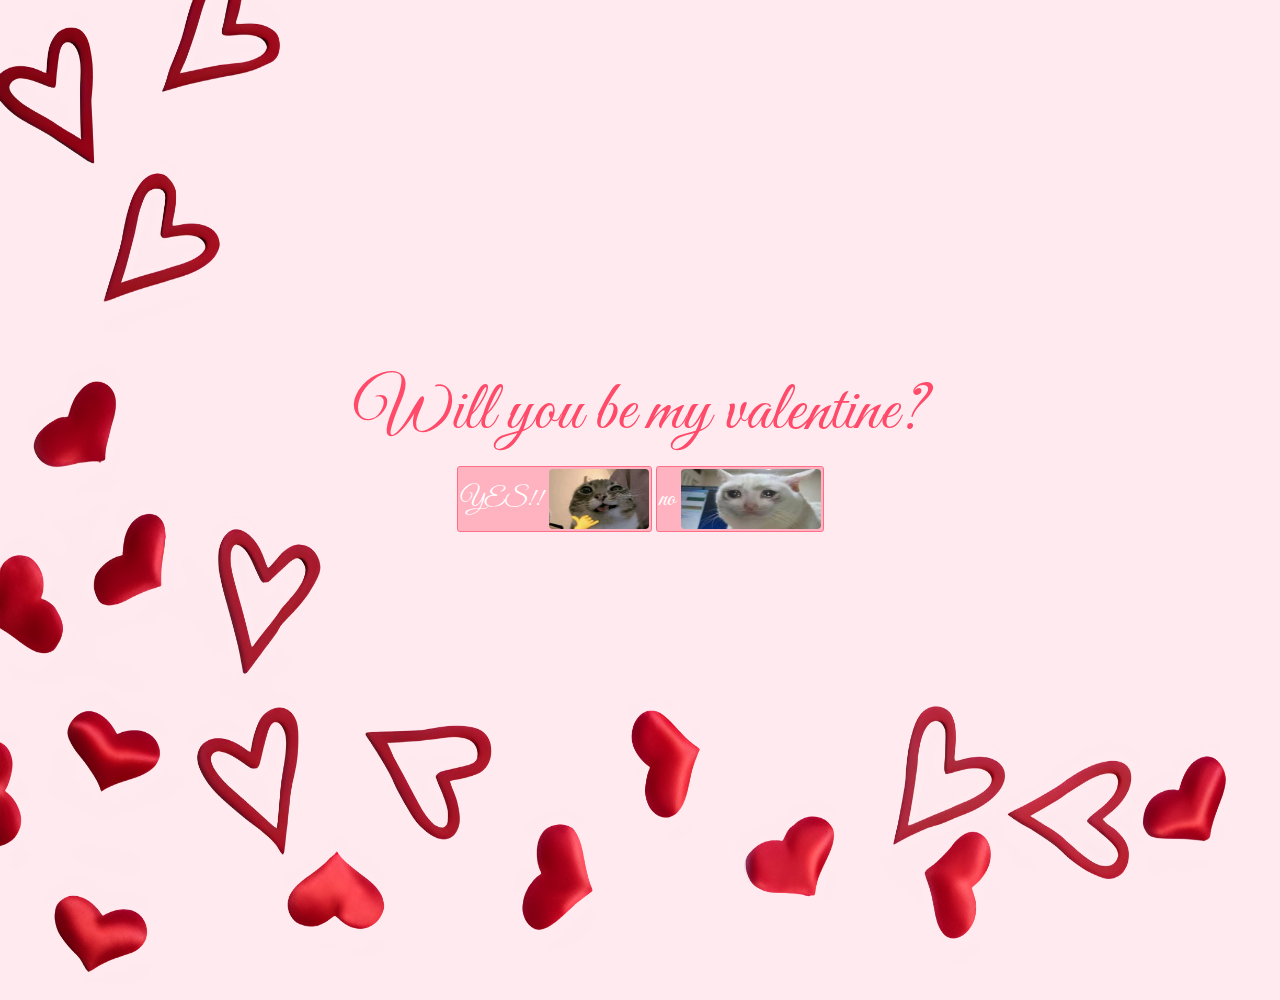
<file: index.html>
<!DOCTYPE html>
<html>
  <head>
    <link rel="preconnect" href="https://fonts.googleapis.com">
    <link rel="preconnect" href="https://fonts.gstatic.com" crossorigin>
    <link href="https://fonts.googleapis.com/css2?family=Great+Vibes&display=swap" rel="stylesheet">

    <meta name="viewport" content="width=device-width, initial-scale=1.0">
    
    <link rel="stylesheet" href="valentines.css">
    <title>REALLY Important Site!!!!</title>
  </head>
  <body style="height: 1000px;">
    <div class="container">
      <p class="offer">Will you be my valentine?</p>
      <div class="answer">
        <button class="yes" onclick="
        replaceImg(1);
          "><span class="text">YES!!</span> <img src="images/kitty.jpg" alt="(very happy kitty)" class="happy-kitty" ></button>
        <button class="no" onclick="
        replaceImg(2);
        "><span class="text">no</span> <img src="images/Sad-kitty.jpg" class="sad-kitty" alt="(very sad kitty)" ></button>
      </div>
    </div>
    <img src="images/hearts-bg.png" class="bg">
    <script src="valentines.js"></script>
  </body>
</html>
</file>
<file: valentines.css>
body{
  margin: 0;
  padding: 0;
  position: relative;
  background-color: rgb(255, 235, 239);
}

.container{
  display: flex;
  flex-direction: column;
  justify-content: center;
  align-items: center;
  height: 100vh;
}

.offer{
  font-family: Great vibes, Arial;
  font-size: 70px;
  margin: 0px;
  margin-bottom: 10px;
  color: rgb(255, 75, 105);
}

.yes, .no{
  padding: 2px;
  margin: 0;
  display: inline-flex;
  justify-content: center;
  align-items: center;
  background-color: rgb(255, 178, 191);
  border: 1.3px solid rgb(255, 111, 135);
  border-radius: 3px;
  transition: box-shadow 0.2s, background-color 0.1s ease;
}
.yes:hover, .no:hover{
  box-shadow: -2px 9px 5px 1.5px rgba(0, 0, 0, 0.25);
}
.yes:active, .no:active{
  background-color: rgb(255, 75, 105);
}
.text{
  font-size: 25px;
  font-family: Great vibes, Arial;
  margin-right: 6px;
  color: white;   
}
img{
  width: 100px;
  height: 60px;
  border-radius: 4px;
}
.sad-kitty{
  width: 140px;
}

.bg{
  position: absolute;
  top: 0;
  right: 0;
  left: 0;
  bottom: 0;
  height: 1000px;
  width: 100vw;
  z-index: -1;
  margin: 0;
  padding: 0;
}
</file>
